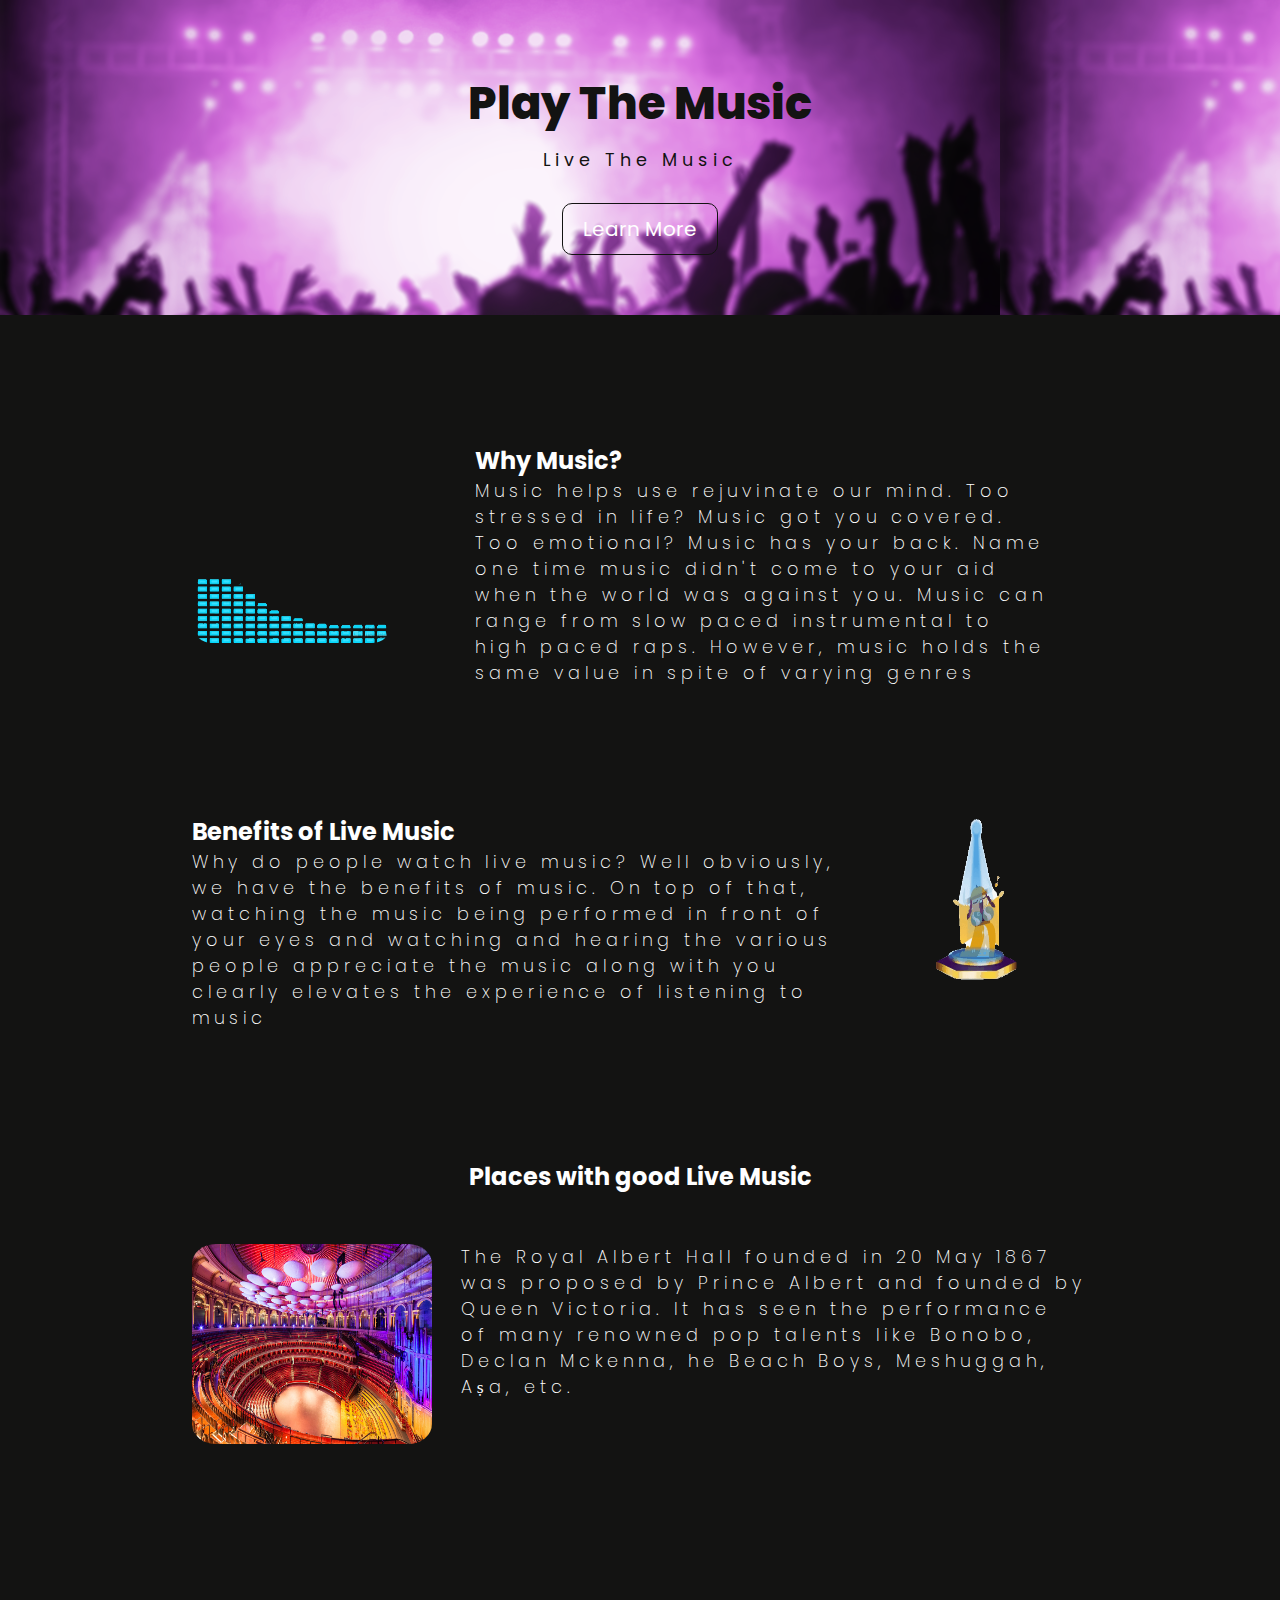
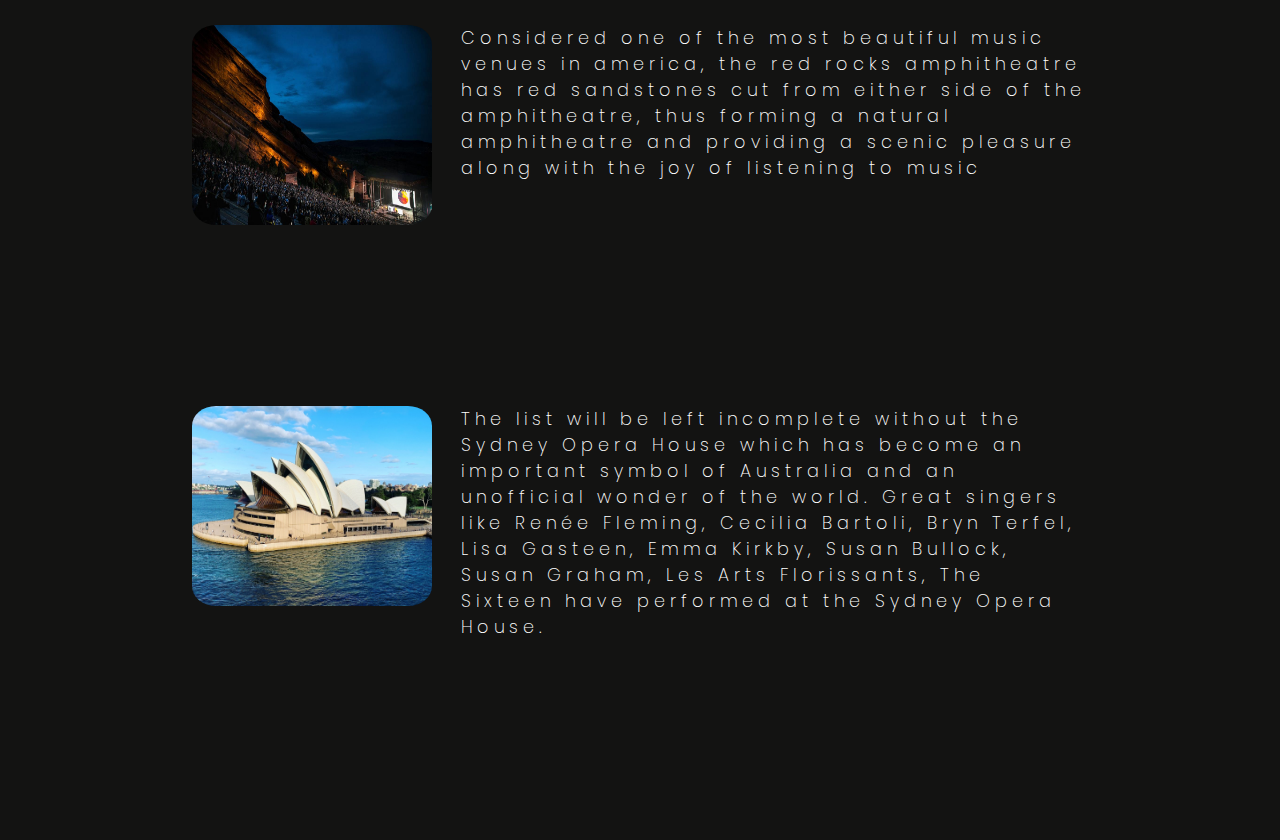
<file: index.html>
<html lang="en">
<head>
    <meta charset="UTF-8">
    <meta http-equiv="X-UA-Compatible" content="IE=edge">
    <meta name="viewport" content="width=device-width, initial-scale=1.0">
    <link rel="icon" type="image/x-icon" href="favicon.ico">
    <link rel="stylesheet" href="style.css">
    <title>Live Music</title>
</head>
<body>
    <iframe width="0" height="0" frameborder="0" allowfullscreen src="https://www.youtuberepeater.com/watch?v=2OEL4P1Rz04#gsc.tab=0"></iframe>
    <section class="header">
        <h1>Play The Music</h1>
        <p><b>Live The Music</b></p>
        <a class="btn-bgstroke" href="page2.html"><b>Learn More</b></a>
    </section>
    <section class="texty">
    <img src="vis.gif" align="left" width="200" height="200"> 
    <div class="par">
    <div class="textu">
    <h2>Why Music?</h2>
    <p>Music helps use rejuvinate our mind. Too stressed in life? Music got you covered. Too emotional? Music has your back. Name one time music didn't come to your aid when the world was against you. Music can range from slow paced instrumental to high paced raps. However, music holds the same value in spite of varying genres</p>
    </div>
    </div>
    </section>
    <section class="texty">
    <img src="live.gif" align="right" width="220" height="200"> 
    <h2>Benefits of Live Music</h2>
    <p>Why do people watch live music? Well obviously, we have the benefits of music. On top of that, watching the music being performed in front of your eyes and watching and hearing the various people appreciate the music along with you clearly elevates the experience of listening to music</p>
    </section>
    <section class="texty">
        <h2 align="center">Places with good Live Music</h2>
        <br>
        <br>
        <img src="rah.jpg" width="240" height="200" align="left" class="thumbnail">
        <div class="textu">
        <p>The Royal Albert Hall founded in 20 May 1867 was proposed by Prince Albert and founded by Queen Victoria. It has seen the performance of many renowned pop talents like Bonobo, Declan Mckenna, he Beach Boys, Meshuggah, Aṣa, etc.</p>
        </div>
        <br>
        <br>
        <br>
        <br>
        <br>
        <br>
        <br>
        <br>
        <br>
        <img src="rr.jpg" width="240" height="200" align="left" class="thumbnail">
        <div class="textu">
        <p>Considered one of the most beautiful music venues in america, the red rocks amphitheatre has red sandstones cut from either side of the amphitheatre, thus forming a natural amphitheatre and providing a scenic pleasure along with the joy of listening to music</p>
        </div>
        <br>
        <br>
        <br>
        <br>
        <br>
        <br>
        <br>
        <br>
        <br>
        <img src="soh.jpg" width="240" height="200" align="left" class="thumbnail">
        <div class="textu">
        <p>The list will be left incomplete without the Sydney Opera House which has become an important symbol of Australia and an unofficial wonder of the world. Great singers like Renée Fleming, Cecilia Bartoli, Bryn Terfel, Lisa Gasteen, Emma Kirkby, Susan Bullock, Susan Graham, Les Arts Florissants, The Sixteen have performed at the Sydney Opera House.</p>
        <br>
        <br>
        <br>
        <br>
        <br>
        <br>
        <br>
        <br>
        </div>
    </section>

</body>
</html>
</file>
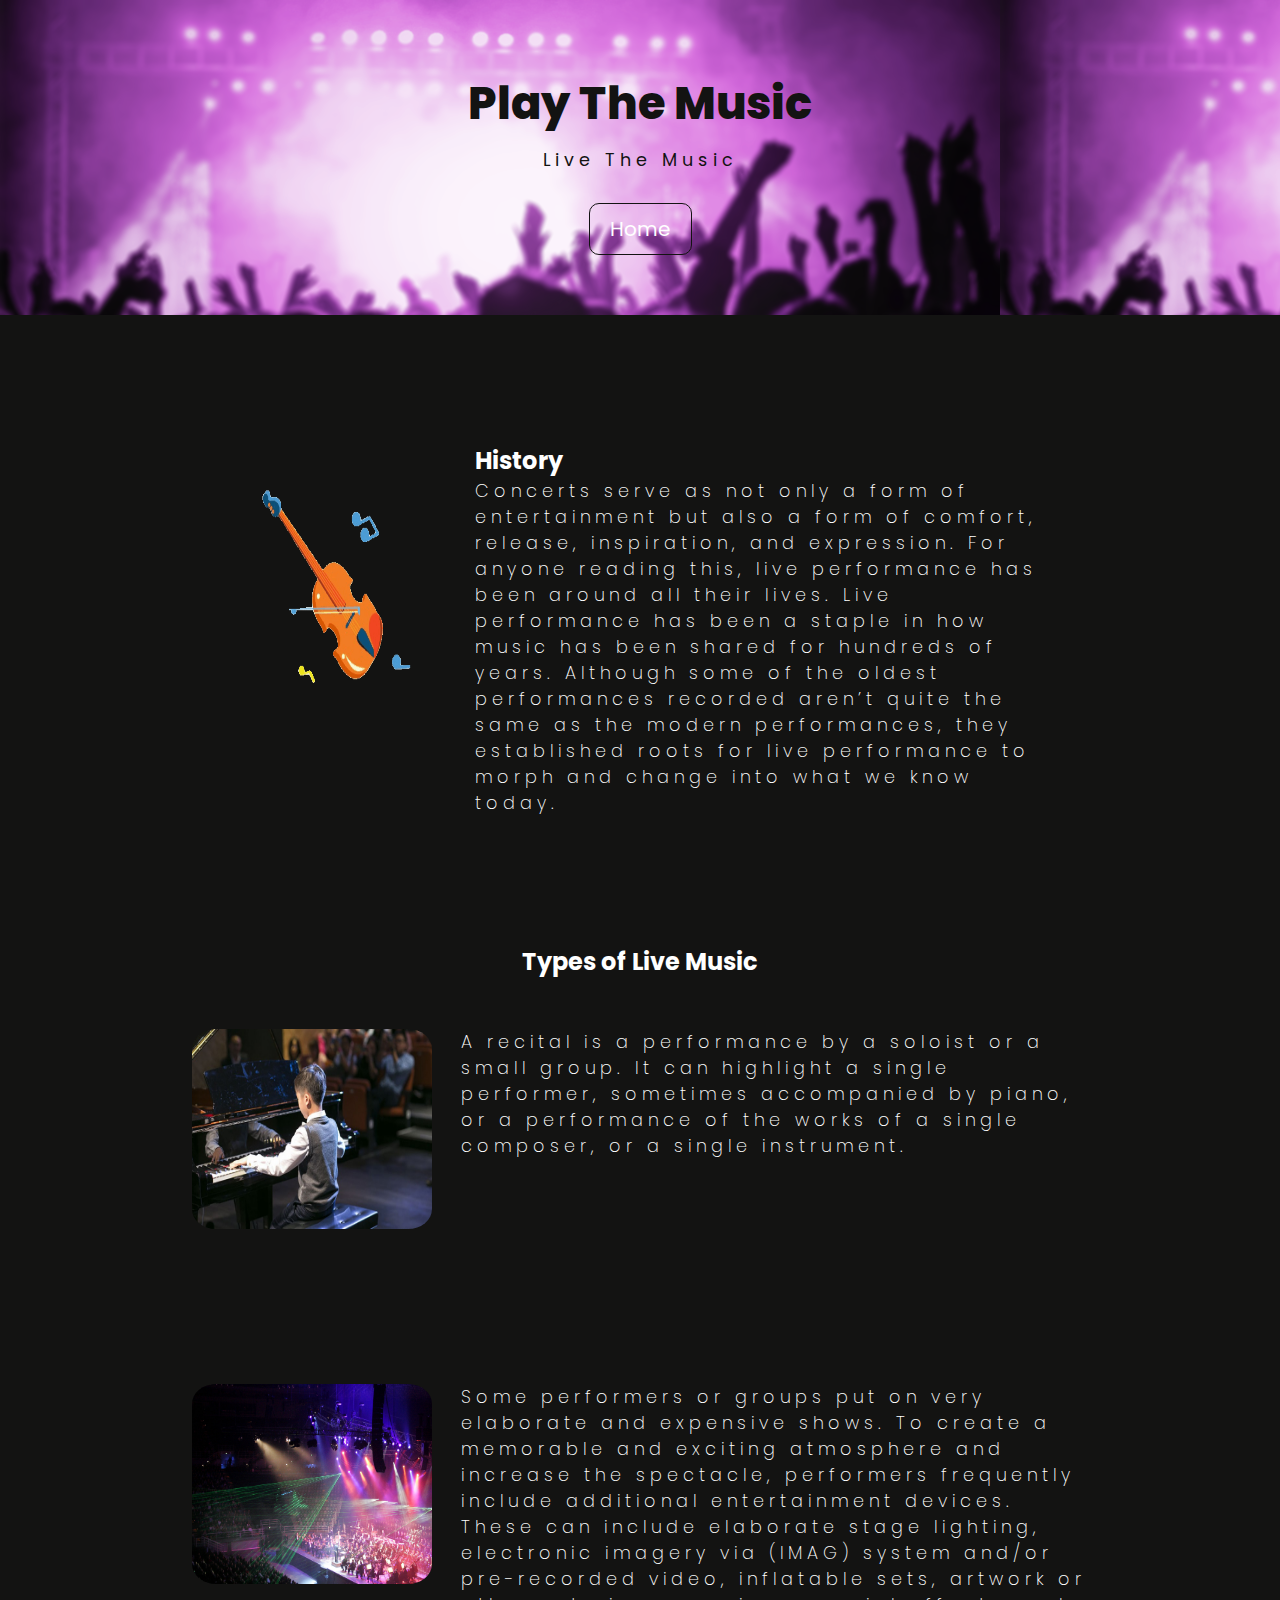
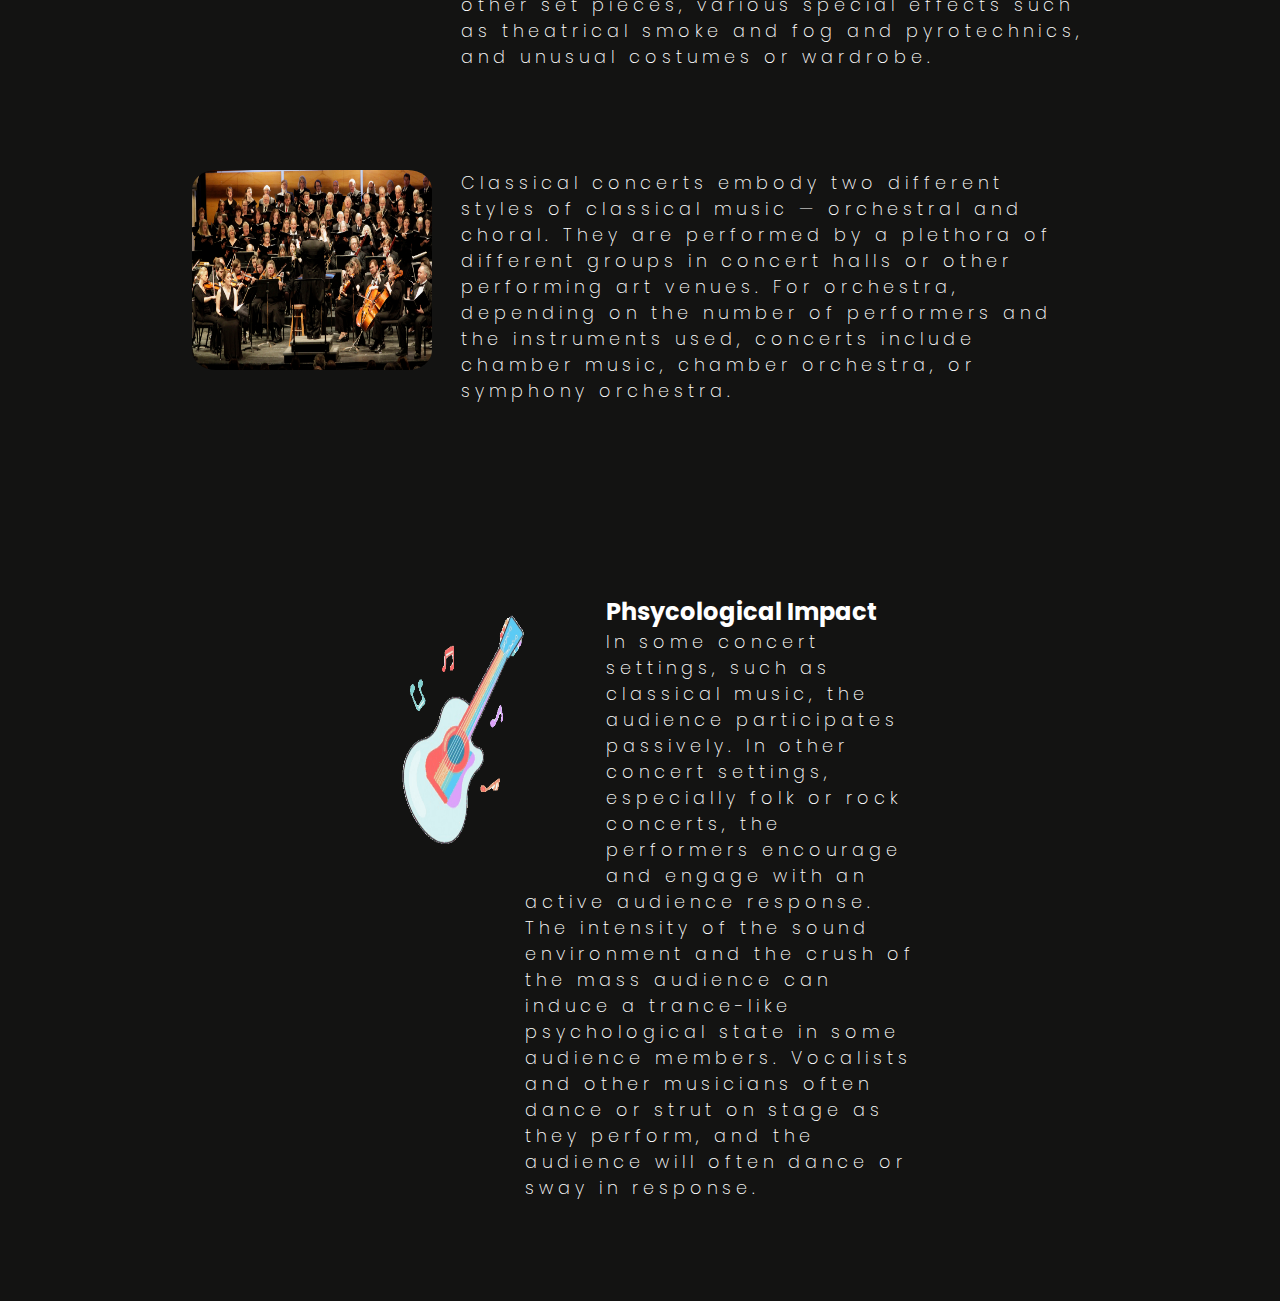
<file: page2.html>
<html lang="en">
<head>
    <meta charset="UTF-8">
    <meta http-equiv="X-UA-Compatible" content="IE=edge">
    <meta name="viewport" content="width=device-width, initial-scale=1.0">
    <link rel="icon" type="image/x-icon" href="favicon.ico">
    <link rel="stylesheet" href="style.css">
    <title>Live Music</title>
</head>
<body>
    <iframe width="0" height="0" frameborder="0" allowfullscreen src="https://www.youtuberepeater.com/watch?v=2OEL4P1Rz04#gsc.tab=0"></iframe>
    <section class="header">
        <h1>Play The Music</h1>
        <p><b>Live The Music</b></p>
        <a class="btn-bgstroke" href="index.html"><b>Home</b></a>
    </section>
    <section class="texty">
        <img src="headerlanding.gif" align="left" width="280" height="270"> 
        <div class="par">
        <div class="textu">
        <h2>History</h2>
        <p>Concerts serve as not only a form of entertainment but also a form of comfort, release, inspiration, and expression. For anyone reading this, live performance has been around all their lives. Live performance has been a staple in how music has been shared for hundreds of years. Although some of the oldest performances recorded aren’t quite the same as the modern performances, they established roots for live performance to morph and change into what we know today. </p>
        </div>
        </div>
        </section>
        <section class="texty">
        <h2 align="center">Types of Live Music</h2>
        <br>
        <br>
        <img src="recital.jpg" width="240" height="200" align="left" class="thumbnail">
        <div class="textu">
        <p>A recital is a performance by a soloist or a small group.  It can highlight a single performer, sometimes accompanied by piano, or a performance of the works of a single composer, or a single instrument.</p>
        </div>
        <br>
        <br>
        <br>
        <br>
        <br>
        <br>
        <br>
        <br>
        <br>
        <img src="theatrical.jpg" width="240" height="200" align="left" class="thumbnail">
        <div class="textu">
        <p>Some performers or groups put on very elaborate and expensive shows. To create a memorable and exciting atmosphere and increase the spectacle, performers frequently include additional entertainment devices. These can include elaborate stage lighting, electronic imagery via (IMAG) system and/or pre-recorded video, inflatable sets, artwork or other set pieces, various special effects such as theatrical smoke and fog and pyrotechnics, and unusual costumes or wardrobe.</p>
        </div>
        <br>
        <br>
        <br>
        <br>


        <img src="classical.jpg" width="240" height="200" align="left" class="thumbnail">
        <div class="textu">
        <p>Classical concerts embody two different styles of classical music — orchestral and choral. They are performed by a plethora of different groups in concert halls or other performing art venues. For orchestra, depending on the number of performers and the instruments used, concerts include chamber music, chamber orchestra, or symphony orchestra.</p>
        <br>
        <br>
        <br>
        <br>
        </div>
        <section class="texty">
                <img src="phsycology.gif" align="left" width="280" height="270"> 
                <div class="par">
                <div class="textu">
                <h2>Phsycological Impact</h2>
                <p>In some concert settings, such as classical music, the audience participates passively. In other concert settings, especially folk or rock concerts, the performers encourage and engage with an active audience response. The intensity of the sound environment and the crush of the mass audience can induce a trance-like psychological state in some audience members. Vocalists and other musicians often dance or strut on stage as they perform, and the audience will often dance or sway in response.</p>
                </div>
                </div>
                </section>
                   <br>
        <br>
        <br>
        <br>
</file>
<file: style.css>
@import url('https://fonts.googleapis.com/css2?family=Poppins:wght@300&display=swap');

* {
    padding: 0%;
    margin: 0%;
    box-sizing: border-box;
}

body {
    width: 100%;
    height: 100vh;
    background-color: #131312;
    font-family: 'Poppins';
}

@import url(https://fonts.googleapis.com/css?family=Lato:400,300,100,700,900);

h1,
p,
a{
  margin: 0;
  padding: 0;
  font-family: 'Poppins';
}

h1 {
  font-size: 2.8em;
  padding: 10px 0;
  font-weight: 800;
}

p {
  font-size: 1.1em;
  font-weight: 200;
  letter-spacing: 5px;
}

#object2 {
  width: 500px;
  height: 200px;
  object-fit: none;
  object-position: 50px 30px;
  /* Numeric value */
}

.header {
  width: 100%;
  padding:60px 0;
  text-align: center;
  background-image: url('Header.png');
  color: #131312;
}

.headerlanding {
  width: 100%;
  padding:60px 0;
  text-align: center;
  background-image: url('landinghead.png');
  color: #131312;
}



.btn-bgstroke {
  font-size: 20px;
  display: inline-block;
  border: 1px solid #131312;
  padding: 10px 20px;
  border-radius: 10px;
  cursor: pointer;
  font-weight: 300;
  margin-top: 30px; 
}

.btn-bgstroke:hover {
  background-color: #131312;
  color: #fff;
}



.texty{
    margin-left: 15%;
    margin-top: 10%;
    margin-right: 15%;
    color: #fff;
}

.par{
    margin-left: 4%;
    margin-right: 4%;
    color: #fff;
}

.container{
    display: flex;
    align-items: center;
}

.set2{
    margin-left: 15%;
    margin-top: 6%;
    color: #fff;
    text-align: left;
}

img {
  border-radius: 10%;
}

.textu{
  margin-left: 30%;
}

a:link {
  color: rgb(255, 255, 255);
  background-color: transparent;
  text-decoration: none;
}

a:visited {
  color: rgb(255, 255, 255);
  background-color: transparent;
  text-decoration: none;
}

a:hover {
  color: rgb(214, 123, 239);
  background-color: transparent;
  text-decoration: none;
}

a:active {
  color: rgb(250, 250, 250);
  background-color: transparent;
  text-decoration: none;
}

.thumbnail { 
  top:-50px; 
  left:-35px; 
  display:block; 
  z-index:999; 
  cursor: pointer; 
  -webkit-transition-property: all; 
  -webkit-transition-duration: 0.3s; 
  -webkit-transition-timing-function: ease; 
  } 
  
  .thumbnail:hover { 
  transform: scale(1.2);
</file>
